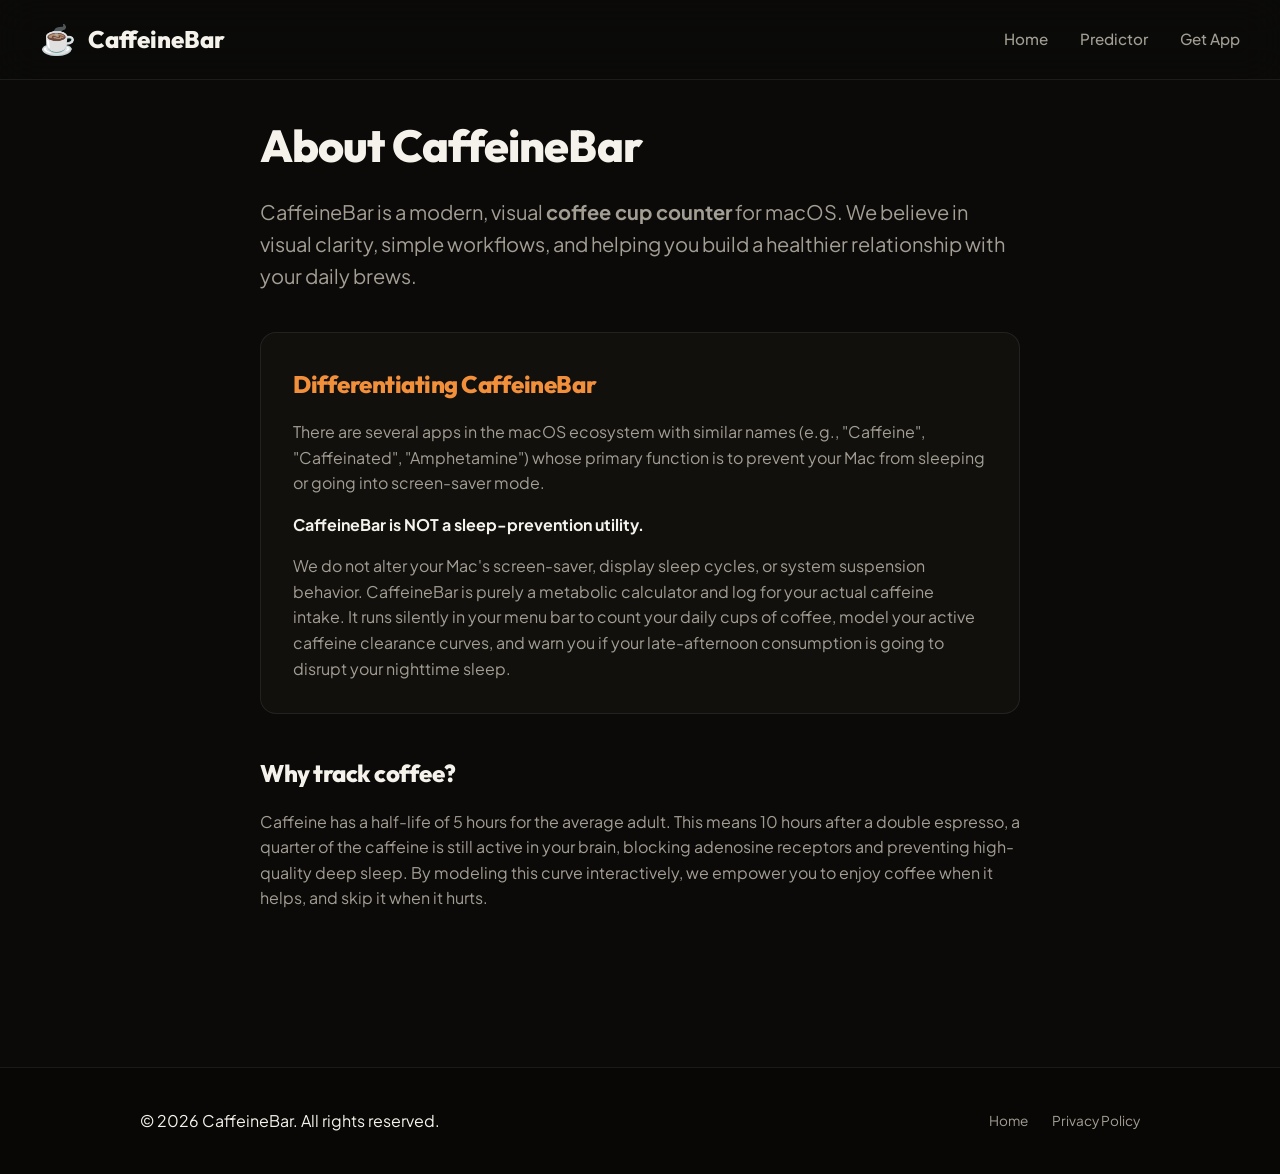
<file: landing-page/about.html>
<!DOCTYPE html>
<html lang="en">
<head>
    <meta charset="UTF-8">
    <meta name="viewport" content="width=device-width, initial-scale=1.0">
    <title>About CaffeineBar — Understanding the Difference</title>
    <meta name="description" content="Why we built CaffeineBar: a visual coffee cup counter, not a utility to keep you awake.">
    <link rel="preconnect" href="https://fonts.googleapis.com">
    <link rel="preconnect" href="https://fonts.gstatic.com" crossorigin>
    <link href="https://fonts.googleapis.com/css2?family=Outfit:wght@300;400;600;800&family=Plus+Jakarta+Sans:wght@300;400;500;600;700&display=swap" rel="stylesheet">
    <link rel="stylesheet" href="style.css">
</head>
<body>
    <header class="app-header">
        <div class="logo">
            <span class="logo-icon">☕️</span>
            <span class="logo-text">CaffeineBar</span>
        </div>
        <nav class="header-nav">
            <a href="index.html" class="nav-link">Home</a>
            <a href="index.html#predictor" class="nav-link">Predictor</a>
            <a href="index.html#pricing" class="nav-link">Get App</a>
        </nav>
    </header>

    <main class="hero-section" style="max-width: 800px; text-align: left; padding-top: 40px;">
        <h1 class="hero-title" style="font-size: 2.8rem; margin-bottom: 24px;">About CaffeineBar</h1>
        <p class="hero-subtitle" style="margin-left: 0; text-align: left; max-width: 100%;">
            CaffeineBar is a modern, visual <strong>coffee cup counter</strong> for macOS. We believe in visual clarity, simple workflows, and helping you build a healthier relationship with your daily brews.
        </p>

        <section style="margin-top: 40px; background: var(--bg-surface); padding: 32px; border-radius: var(--border-radius); border: 1px solid var(--border-color);">
            <h2 style="margin-bottom: 16px; font-size: 1.5rem; color: var(--primary);">Differentiating CaffeineBar</h2>
            <p style="margin-bottom: 16px; color: var(--text-secondary);">
                There are several apps in the macOS ecosystem with similar names (e.g., "Caffeine", "Caffeinated", "Amphetamine") whose primary function is to prevent your Mac from sleeping or going into screen-saver mode.
            </p>
            <p style="margin-weight: 600; margin-bottom: 16px;">
                <strong>CaffeineBar is NOT a sleep-prevention utility.</strong>
            </p>
            <p style="color: var(--text-secondary);">
                We do not alter your Mac's screen-saver, display sleep cycles, or system suspension behavior. CaffeineBar is purely a metabolic calculator and log for your actual caffeine intake. It runs silently in your menu bar to count your daily cups of coffee, model your active caffeine clearance curves, and warn you if your late-afternoon consumption is going to disrupt your nighttime sleep.
            </p>
        </section>

        <section style="margin-top: 40px;">
            <h2 style="margin-bottom: 16px; font-size: 1.5rem;">Why track coffee?</h2>
            <p style="color: var(--text-secondary); margin-bottom: 16px;">
                Caffeine has a half-life of 5 hours for the average adult. This means 10 hours after a double espresso, a quarter of the caffeine is still active in your brain, blocking adenosine receptors and preventing high-quality deep sleep. By modeling this curve interactively, we empower you to enjoy coffee when it helps, and skip it when it hurts.
            </p>
        </section>
    </main>

    <footer class="app-footer">
        <div class="footer-content">
            <p>&copy; 2026 CaffeineBar. All rights reserved.</p>
            <div class="footer-links">
                <a href="index.html">Home</a>
                <a href="privacy.html">Privacy Policy</a>
            </div>
        </div>
    </footer>
</body>
</html>
</file>
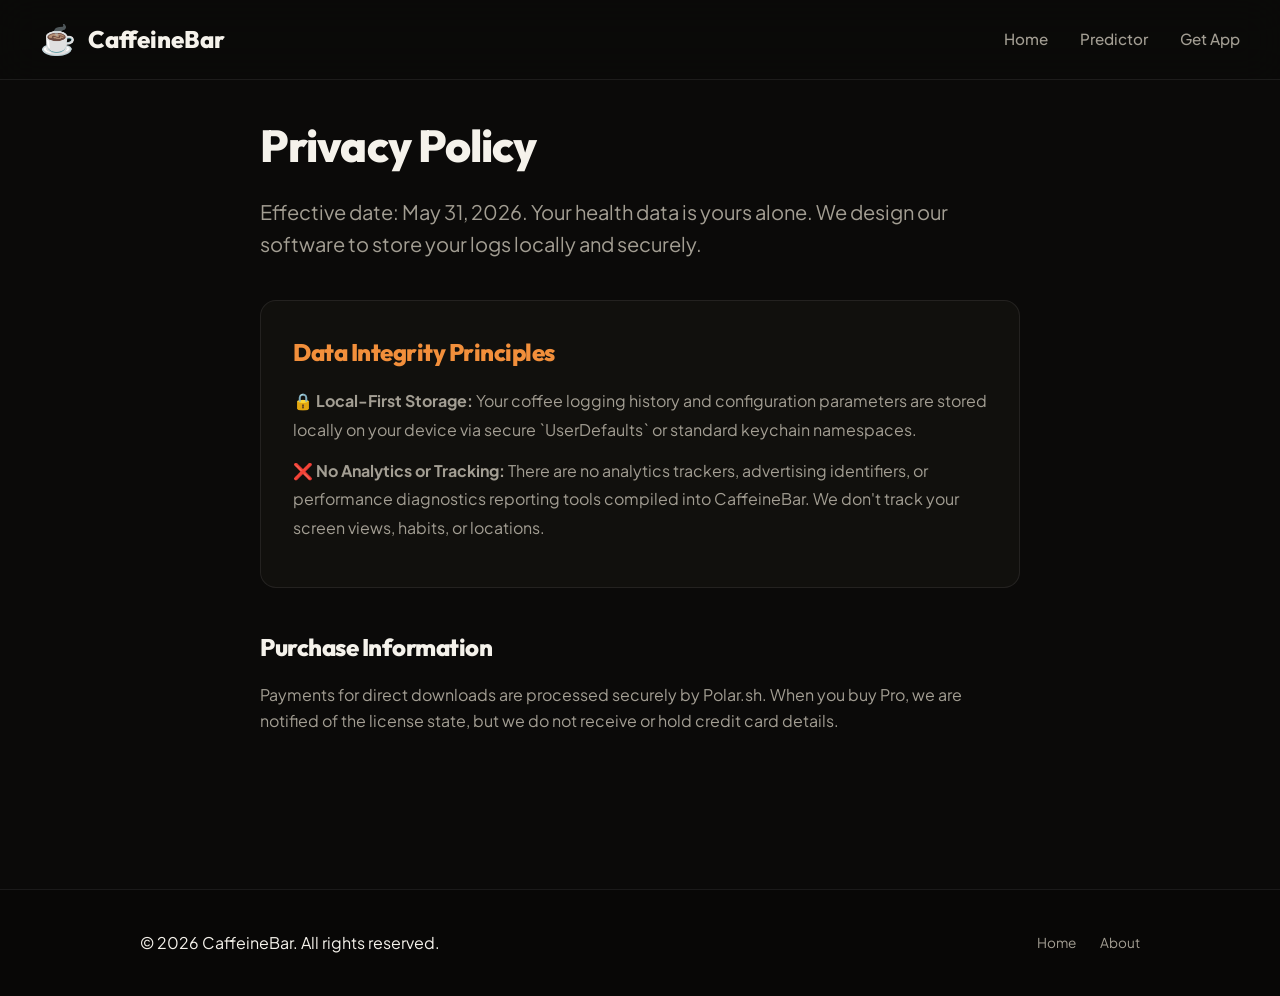
<file: landing-page/privacy.html>
<!DOCTYPE html>
<html lang="en">
<head>
    <meta charset="UTF-8">
    <meta name="viewport" content="width=device-width, initial-scale=1.0">
    <title>Privacy Policy — CaffeineBar</title>
    <meta name="description" content="Privacy Policy for CaffeineBar. Your logs, your health, your data. Built with zero tracking.">
    <link rel="preconnect" href="https://fonts.googleapis.com">
    <link rel="preconnect" href="https://fonts.gstatic.com" crossorigin>
    <link href="https://fonts.googleapis.com/css2?family=Outfit:wght@300;400;600;800&family=Plus+Jakarta+Sans:wght@300;400;500;600;700&display=swap" rel="stylesheet">
    <link rel="stylesheet" href="style.css">
</head>
<body>
    <header class="app-header">
        <div class="logo">
            <span class="logo-icon">☕️</span>
            <span class="logo-text">CaffeineBar</span>
        </div>
        <nav class="header-nav">
            <a href="index.html" class="nav-link">Home</a>
            <a href="index.html#predictor" class="nav-link">Predictor</a>
            <a href="index.html#pricing" class="nav-link">Get App</a>
        </nav>
    </header>

    <main class="hero-section" style="max-width: 800px; text-align: left; padding-top: 40px;">
        <h1 class="hero-title" style="font-size: 2.8rem; margin-bottom: 24px;">Privacy Policy</h1>
        <p class="hero-subtitle" style="margin-left: 0; text-align: left; max-width: 100%;">
            Effective date: May 31, 2026. Your health data is yours alone. We design our software to store your logs locally and securely.
        </p>

        <section style="margin-top: 40px; background: var(--bg-surface); padding: 32px; border-radius: var(--border-radius); border: 1px solid var(--border-color);">
            <h2 style="margin-bottom: 16px; font-size: 1.5rem; color: var(--primary);">Data Integrity Principles</h2>
            <ul style="list-style: none; color: var(--text-secondary); line-height: 1.8;">
                <li style="margin-bottom: 12px;"><strong>🔒 Local-First Storage:</strong> Your coffee logging history and configuration parameters are stored locally on your device via secure `UserDefaults` or standard keychain namespaces.</li>
                <li style="margin-bottom: 12px;"><strong>❌ No Analytics or Tracking:</strong> There are no analytics trackers, advertising identifiers, or performance diagnostics reporting tools compiled into CaffeineBar. We don't track your screen views, habits, or locations.</li>
            </ul>
        </section>

        <section style="margin-top: 40px;">
            <h2 style="margin-bottom: 16px; font-size: 1.5rem;">Purchase Information</h2>
            <p style="color: var(--text-secondary); margin-bottom: 16px;">
                Payments for direct downloads are processed securely by Polar.sh. When you buy Pro, we are notified of the license state, but we do not receive or hold credit card details.
            </p>
        </section>
    </main>

    <footer class="app-footer">
        <div class="footer-content">
            <p>&copy; 2026 CaffeineBar. All rights reserved.</p>
            <div class="footer-links">
                <a href="index.html">Home</a>
                <a href="about.html">About</a>
            </div>
        </div>
    </footer>
</body>
</html>
</file>
<file: landing-page/style.css>
/* Global Variables & Colors */
:root {
    --bg-base: #0b0a09;
    --bg-surface: rgba(22, 20, 18, 0.6);
    --bg-surface-solid: #161412;
    --border-color: rgba(255, 255, 255, 0.08);
    --text-primary: #f5f2eb;
    --text-secondary: #a39e93;
    
    --primary: #f28f3b;
    --primary-glow: rgba(242, 143, 59, 0.15);
    --secondary: #e5b382;
    
    --status-empty: #a39e93;
    --status-active: #48bb78;
    --status-warning: #ecc94b;
    --status-danger: #f56565;
    
    --font-heading: 'Outfit', sans-serif;
    --font-body: 'Plus Jakarta Sans', sans-serif;
    --border-radius: 16px;
    --transition: all 0.3s cubic-bezier(0.16, 1, 0.3, 1);
}

/* Base Styles */
* {
    box-sizing: border-box;
    margin: 0;
    padding: 0;
}

body {
    background-color: var(--bg-base);
    color: var(--text-primary);
    font-family: var(--font-body);
    line-height: 1.6;
    overflow-x: hidden;
    padding-top: 80px;
}

/* Typography */
h1, h2, h3, h4 {
    font-family: var(--font-heading);
    font-weight: 800;
    letter-spacing: -0.02em;
}

a {
    color: inherit;
    text-decoration: none;
}

/* Header & Navigation */
.app-header {
    position: fixed;
    top: 0;
    left: 0;
    right: 0;
    height: 80px;
    background: rgba(11, 10, 9, 0.8);
    backdrop-filter: blur(20px);
    -webkit-backdrop-filter: blur(20px);
    border-bottom: 1px solid var(--border-color);
    display: flex;
    justify-content: space-between;
    align-items: center;
    padding: 0 40px;
    z-index: 1000;
}

.logo {
    display: flex;
    align-items: center;
    gap: 12px;
    font-family: var(--font-heading);
    font-weight: 800;
    font-size: 1.5rem;
}

.logo-icon {
    font-size: 1.8rem;
}

.header-nav {
    display: flex;
    gap: 32px;
}

.nav-link {
    color: var(--text-secondary);
    font-weight: 500;
    font-size: 0.95rem;
    transition: var(--transition);
}

.nav-link:hover {
    color: var(--primary);
}

/* Hero Section */
.hero-section {
    padding: 80px 20px 60px;
    text-align: center;
    max-width: 1000px;
    margin: 0 auto;
}

.hero-title {
    font-size: 3.5rem;
    line-height: 1.15;
    margin-bottom: 24px;
}

.gradient-text {
    background: linear-gradient(135deg, var(--primary), var(--secondary));
    -webkit-background-clip: text;
    -webkit-text-fill-color: transparent;
}

.hero-subtitle {
    color: var(--text-secondary);
    font-size: 1.25rem;
    max-width: 640px;
    margin: 0 auto 40px;
}

/* Video Reel Embed Mock */
.video-container {
    position: relative;
    max-width: 720px;
    margin: 0 auto 48px;
    border-radius: var(--border-radius);
    overflow: hidden;
    border: 1px solid var(--border-color);
    box-shadow: 0 20px 40px rgba(0, 0, 0, 0.4);
    background: #000;
    aspect-ratio: 16/9;
}

.video-container video {
    width: 100%;
    height: 100%;
    object-fit: cover;
}

.video-overlay {
    position: absolute;
    bottom: 16px;
    right: 16px;
    background: rgba(0, 0, 0, 0.6);
    backdrop-filter: blur(8px);
    -webkit-backdrop-filter: blur(8px);
    padding: 8px 16px;
    border-radius: 20px;
    font-size: 0.85rem;
    font-weight: 600;
    cursor: pointer;
    border: 1px solid rgba(255, 255, 255, 0.1);
    transition: var(--transition);
}

.video-overlay:hover {
    background: rgba(0, 0, 0, 0.8);
    transform: scale(1.05);
}

/* Waitlist Form */
.waitlist-card {
    max-width: 480px;
    margin: 0 auto;
    background: var(--bg-surface);
    backdrop-filter: blur(12px);
    -webkit-backdrop-filter: blur(12px);
    border: 1px solid var(--border-color);
    padding: 24px;
    border-radius: var(--border-radius);
}

.waitlist-title {
    font-weight: 600;
    margin-bottom: 16px;
    font-size: 0.95rem;
    color: var(--text-secondary);
}

.waitlist-form {
    display: flex;
    gap: 12px;
}

.waitlist-input {
    flex: 1;
    background: rgba(255, 255, 255, 0.05);
    border: 1px solid var(--border-color);
    padding: 12px 16px;
    border-radius: 8px;
    color: var(--text-primary);
    font-family: inherit;
    font-size: 0.95rem;
    outline: none;
    transition: var(--transition);
}

.waitlist-input:focus {
    border-color: var(--primary);
    box-shadow: 0 0 0 2px var(--primary-glow);
}

.waitlist-success {
    margin-top: 12px;
    font-weight: 600;
    color: var(--status-active);
}

/* Section Header */
.section-header {
    text-align: center;
    margin-bottom: 48px;
    padding: 0 20px;
}

.section-tag {
    font-size: 0.8rem;
    text-transform: uppercase;
    letter-spacing: 0.15em;
    color: var(--primary);
    font-weight: 700;
    display: block;
    margin-bottom: 12px;
}

.section-title {
    font-size: 2.5rem;
    margin-bottom: 16px;
}

.section-desc {
    color: var(--text-secondary);
    font-size: 1.1rem;
    max-width: 600px;
    margin: 0 auto;
}

/* Predictor Widget */
.predictor-section {
    padding: 80px 20px;
    background: radial-gradient(circle at center, rgba(242, 143, 59, 0.04) 0%, transparent 70%);
}

.predictor-grid {
    max-width: 1080px;
    margin: 0 auto;
    display: grid;
    grid-template-columns: 1fr 1.5fr;
    gap: 32px;
}

.predictor-panel {
    background: var(--bg-surface);
    backdrop-filter: blur(16px);
    -webkit-backdrop-filter: blur(16px);
    border: 1px solid var(--border-color);
    border-radius: var(--border-radius);
    padding: 32px;
}

.panel-title {
    font-size: 1.25rem;
    margin-bottom: 20px;
    color: var(--text-primary);
}

.input-group {
    margin-bottom: 20px;
}

.input-group label {
    display: block;
    font-size: 0.85rem;
    font-weight: 600;
    color: var(--text-secondary);
    margin-bottom: 8px;
}

.custom-select, .custom-input {
    width: 100%;
    background: rgba(255, 255, 255, 0.04);
    border: 1px solid var(--border-color);
    padding: 12px 16px;
    border-radius: 8px;
    color: var(--text-primary);
    font-family: inherit;
    font-size: 0.95rem;
    outline: none;
    transition: var(--transition);
}

.custom-select:focus, .custom-input:focus {
    border-color: var(--primary);
}

.panel-divider {
    border: 0;
    height: 1px;
    background: var(--border-color);
    margin: 30px 0;
}

/* Active Logged Drinks */
.drinks-log-container {
    margin-top: 24px;
}

.log-title {
    font-size: 0.9rem;
    font-weight: 700;
    text-transform: uppercase;
    letter-spacing: 0.05em;
    color: var(--text-secondary);
    margin-bottom: 12px;
}

.drinks-list {
    list-style: none;
    max-height: 200px;
    overflow-y: auto;
}

.drink-item {
    display: flex;
    justify-content: space-between;
    align-items: center;
    background: rgba(255, 255, 255, 0.02);
    border: 1px solid var(--border-color);
    padding: 8px 12px;
    border-radius: 6px;
    margin-bottom: 8px;
    font-size: 0.85rem;
}

.drink-info {
    display: flex;
    flex-direction: column;
}

.drink-remove-btn {
    background: none;
    border: none;
    color: var(--status-danger);
    cursor: pointer;
    font-size: 1.1rem;
    padding: 0 4px;
    transition: var(--transition);
}

.drink-remove-btn:hover {
    transform: scale(1.2);
}

/* Outputs Panel & Chart */
.outputs-panel {
    display: flex;
    flex-direction: column;
    justify-content: space-between;
}

.graph-wrapper {
    position: relative;
    background: rgba(0, 0, 0, 0.2);
    border-radius: 10px;
    padding: 16px;
    border: 1px solid var(--border-color);
    margin-bottom: 24px;
}

.curve-chart {
    width: 100%;
    height: 160px;
    display: block;
}

.chart-labels {
    display: flex;
    justify-content: space-between;
    padding-top: 8px;
    color: var(--text-secondary);
    font-size: 0.75rem;
    font-weight: 500;
}

.predictions-grid {
    display: grid;
    grid-template-columns: repeat(2, 1fr);
    gap: 16px;
    margin-bottom: 24px;
}

.prediction-card {
    background: rgba(255, 255, 255, 0.02);
    border: 1px solid var(--border-color);
    border-radius: 12px;
    padding: 16px;
    transition: var(--transition);
}

.prediction-card.highlight {
    background: var(--primary-glow);
    border-color: rgba(242, 143, 59, 0.3);
}

.card-label {
    font-size: 0.75rem;
    font-weight: 700;
    text-transform: uppercase;
    letter-spacing: 0.05em;
    color: var(--text-secondary);
    margin-bottom: 8px;
}

.card-value {
    font-size: 1.5rem;
    font-weight: 800;
    font-family: var(--font-heading);
}

.card-value .unit {
    font-size: 0.9rem;
    font-weight: 500;
    color: var(--text-secondary);
}

.card-sub {
    font-size: 0.8rem;
    font-weight: 600;
    margin-top: 4px;
}

/* Pricing Section */
.pricing-section {
    padding: 80px 20px;
}

.pricing-grid {
    max-width: 800px;
    margin: 0 auto;
    display: grid;
    grid-template-columns: repeat(2, 1fr);
    gap: 32px;
    align-items: stretch;
}

.pricing-card {
    background: var(--bg-surface);
    border: 1px solid var(--border-color);
    border-radius: var(--border-radius);
    padding: 40px;
    display: flex;
    flex-direction: column;
    justify-content: space-between;
    position: relative;
}

.pricing-card.premium {
    border-color: rgba(242, 143, 59, 0.4);
    background: linear-gradient(180deg, rgba(242, 143, 59, 0.04) 0%, rgba(0, 0, 0, 0) 100%), var(--bg-surface);
}

.card-badge {
    position: absolute;
    top: 20px;
    right: 20px;
    background: var(--primary);
    color: var(--bg-base);
    font-size: 0.75rem;
    font-weight: 700;
    padding: 4px 12px;
    border-radius: 12px;
    text-transform: uppercase;
}

.tier-name {
    font-size: 1.5rem;
    margin-bottom: 12px;
}

.tier-price {
    font-size: 2.5rem;
    font-weight: 800;
    font-family: var(--font-heading);
    margin-bottom: 20px;
}

.price-sub {
    font-size: 0.9rem;
    font-weight: 500;
    color: var(--text-secondary);
}

.tier-desc {
    color: var(--text-secondary);
    font-size: 0.95rem;
    margin-bottom: 30px;
}

.tier-features {
    list-style: none;
    margin-bottom: 40px;
}

.tier-features li {
    font-size: 0.9rem;
    margin-bottom: 12px;
    position: relative;
    padding-left: 24px;
}

.tier-features li::before {
    content: "✓";
    position: absolute;
    left: 0;
    color: var(--primary);
    font-weight: 700;
}

/* Buttons */
.btn {
    display: inline-flex;
    justify-content: center;
    align-items: center;
    font-family: var(--font-body);
    font-weight: 700;
    font-size: 0.95rem;
    padding: 14px 28px;
    border-radius: 8px;
    border: none;
    cursor: pointer;
    transition: var(--transition);
}

.btn-full {
    width: 100%;
}

.btn-primary {
    background: var(--primary);
    color: var(--bg-base);
}

.btn-primary:hover {
    background: var(--secondary);
    box-shadow: 0 0 20px rgba(242, 143, 59, 0.4);
}

.btn-secondary {
    background: rgba(255, 255, 255, 0.08);
    color: var(--text-primary);
    border: 1px solid var(--border-color);
}

.btn-secondary:hover {
    background: rgba(255, 255, 255, 0.15);
}

.btn-share {
    background: linear-gradient(135deg, #1da1f2, #0d8ecf);
    color: #fff;
}

.btn-share:hover {
    opacity: 0.9;
    box-shadow: 0 0 15px rgba(29, 161, 242, 0.4);
}

/* Footer */
.app-footer {
    border-top: 1px solid var(--border-color);
    padding: 40px 20px;
    text-align: center;
    margin-top: 80px;
    background: rgba(0, 0, 0, 0.3);
}

.footer-content {
    max-width: 1000px;
    margin: 0 auto;
    display: flex;
    justify-content: space-between;
    align-items: center;
}

.footer-links {
    display: flex;
    gap: 24px;
    font-size: 0.85rem;
    color: var(--text-secondary);
}

.footer-links a:hover {
    color: var(--primary);
}

/* Hide helper class */
.hidden {
    display: none !important;
}

/* Responsive adjustments */
@media (max-width: 900px) {
    .predictor-grid {
        grid-template-columns: 1fr;
    }
}

@media (max-width: 768px) {
    .hero-title {
        font-size: 2.25rem;
    }
    
    .pricing-grid {
        grid-template-columns: 1fr;
        max-width: 450px;
    }

    .footer-content {
        flex-direction: column;
        gap: 20px;
    }
}
</file>
